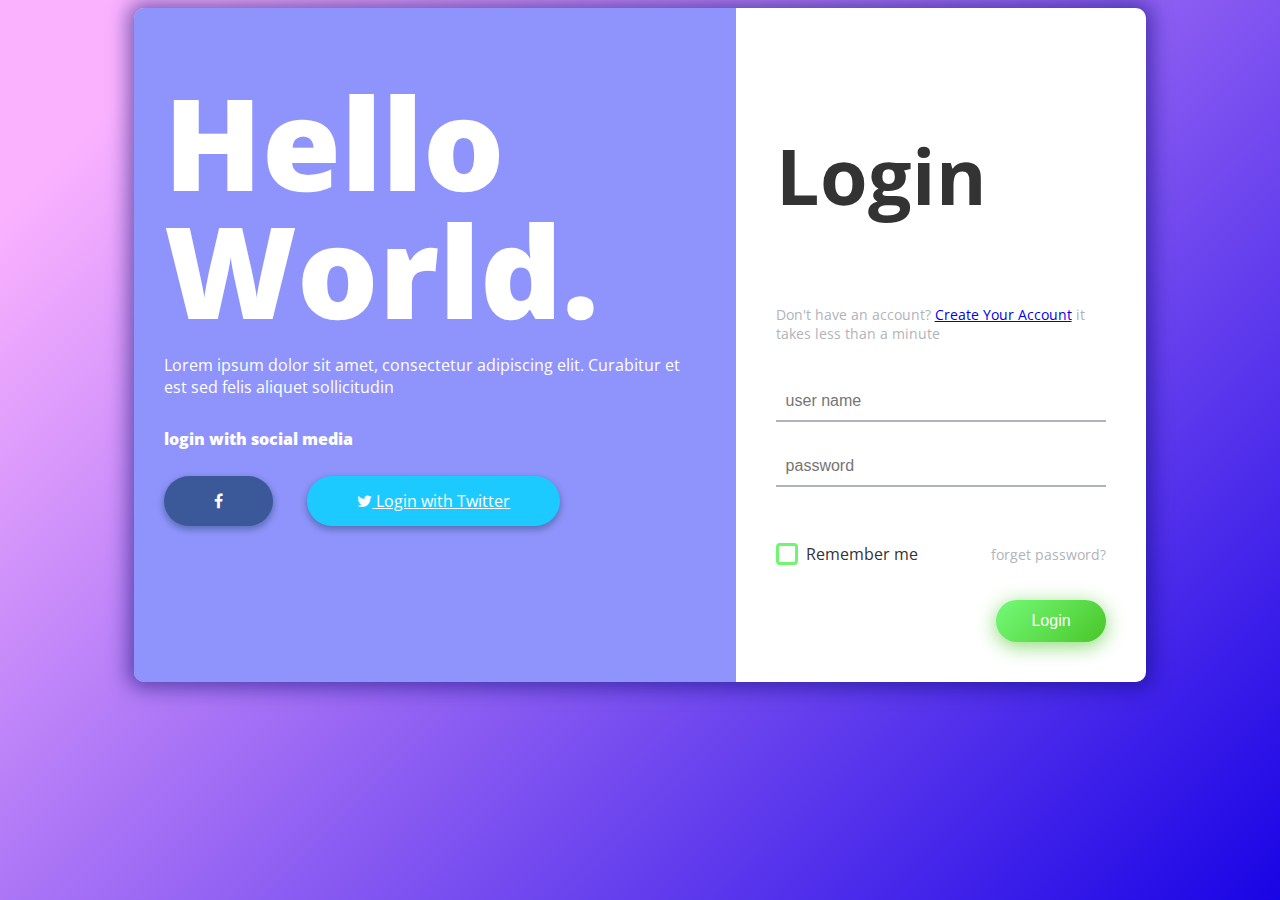
<file: index.html>
<!DOCTYPE html>
<html lang="en" >
<head>
  <meta charset="UTF-8">
  <title>Login Page in HTML with CSS Code Example</title>
  <link href="https://fonts.googleapis.com/css?family=Open+Sans" rel="stylesheet">


<link href="https://maxcdn.bootstrapcdn.com/font-awesome/4.7.0/css/font-awesome.min.css" rel="stylesheet" integrity="sha384-wvfXpqpZZVQGK6TAh5PVlGOfQNHSoD2xbE+QkPxCAFlNEevoEH3Sl0sibVcOQVnN" crossorigin="anonymous"><link rel="stylesheet" href="./style.css">

</head>
<body>
<!-- partial:index.partial.html -->
<div class="box-form">
	<div class="left">
		<div class="overlay">
		<h1>Hello World.</h1>
		<p>Lorem ipsum dolor sit amet, consectetur adipiscing elit.
		Curabitur et est sed felis aliquet sollicitudin</p>
		<span>
			<p>login with social media</p>
			<a href="#"><i class="fa fa-facebook" aria-hidden="true"></i></a>
			<a href="#"><i class="fa fa-twitter" aria-hidden="true"></i> Login with Twitter</a>
		</span>
		</div>
	</div>
	
	
		<div class="right">
		<h5>Login</h5>
		<p>Don't have an account? <a href="about.html">Create Your Account</a> it takes less than a minute</p>
		<div class="inputs">
			<input type="text" placeholder="user name">
			<br>
			<input type="password" placeholder="password">
		</div>
			
			<br><br>
			
		<div class="remember-me--forget-password">
				<!-- Angular -->
	<label>
		<input type="checkbox" name="item" checked/>
		<span class="text-checkbox">Remember me</span>
	</label>
			<p>forget password?</p>
		</div>
			
			<br>
			<button>Login</button>
	</div>
	
</div>
<!-- partial -->
  
</body>
</html>
</file>
<file: style.css>
body {
  background-image: linear-gradient(135deg, #FAB2FF 10%, #1904E5 100%);
  background-size: cover;
  background-repeat: no-repeat;
  background-attachment: fixed;
  font-family: "Open Sans", sans-serif;
  color: #333333;
}

.box-form {
  margin: 0 auto;
  width: 80%;
  background: #FFFFFF;
  border-radius: 10px;
  overflow: hidden;
  display: flex;
  flex: 1 1 100%;
  align-items: stretch;
  justify-content: space-between;
  box-shadow: 0 0 20px 6px #090b6f85;
}
@media (max-width: 980px) {
  .box-form {
    flex-flow: wrap;
    text-align: center;
    align-content: center;
    align-items: center;
  }
}
.box-form div {
  height: auto;
}
.box-form .left {
  color: #FFFFFF;
  background-size: cover;
  background-repeat: no-repeat;
  background-image: url("https://i.pinimg.com/736x/5d/73/ea/5d73eaabb25e3805de1f8cdea7df4a42--tumblr-backgrounds-iphone-phone-wallpapers-iphone-wallaper-tumblr.jpg");
  overflow: hidden;
}
.box-form .left .overlay {
  padding: 30px;
  width: 100%;
  height: 100%;
  background: #5961f9ad;
  overflow: hidden;
  box-sizing: border-box;
}
.box-form .left .overlay h1 {
  font-size: 10vmax;
  line-height: 1;
  font-weight: 900;
  margin-top: 40px;
  margin-bottom: 20px;
}
.box-form .left .overlay span p {
  margin-top: 30px;
  font-weight: 900;
}
.box-form .left .overlay span a {
  background: #3b5998;
  color: #FFFFFF;
  margin-top: 10px;
  padding: 14px 50px;
  border-radius: 100px;
  display: inline-block;
  box-shadow: 0 3px 6px 1px #042d4657;
}
.box-form .left .overlay span a:last-child {
  background: #1dcaff;
  margin-left: 30px;
}
.box-form .right {
  padding: 40px;
  overflow: hidden;
}
@media (max-width: 980px) {
  .box-form .right {
    width: 100%;
  }
}
.box-form .right h5 {
  font-size: 6vmax;
  line-height: 0;
}
.box-form .right p {
  font-size: 14px;
  color: #B0B3B9;
}
.box-form .right .inputs {
  overflow: hidden;
}
.box-form .right input {
  width: 100%;
  padding: 10px;
  margin-top: 25px;
  font-size: 16px;
  border: none;
  outline: none;
  border-bottom: 2px solid #B0B3B9;
}
.box-form .right .remember-me--forget-password {
  display: flex;
  justify-content: space-between;
  align-items: center;
}
.box-form .right .remember-me--forget-password input {
  margin: 0;
  margin-right: 7px;
  width: auto;
}
.box-form .right button {
  float: right;
  color: #fff;
  font-size: 16px;
  padding: 12px 35px;
  border-radius: 50px;
  display: inline-block;
  border: 0;
  outline: 0;
  box-shadow: 0px 4px 20px 0px #49c628a6;
  background-image: linear-gradient(135deg, #70F570 10%, #49C628 100%);
}

label {
  display: block;
  position: relative;
  margin-left: 30px;
}

label::before {
  content: ' \f00c';
  position: absolute;
  font-family: FontAwesome;
  background: transparent;
  border: 3px solid #70F570;
  border-radius: 4px;
  color: transparent;
  left: -30px;
  transition: all 0.2s linear;
}

label:hover::before {
  font-family: FontAwesome;
  content: ' \f00c';
  color: #fff;
  cursor: pointer;
  background: #70F570;
}

label:hover::before .text-checkbox {
  background: #70F570;
}

label span.text-checkbox {
  display: inline-block;
  height: auto;
  position: relative;
  cursor: pointer;
  transition: all 0.2s linear;
}

label input[type="checkbox"] {
  display: none;
}
</file>
